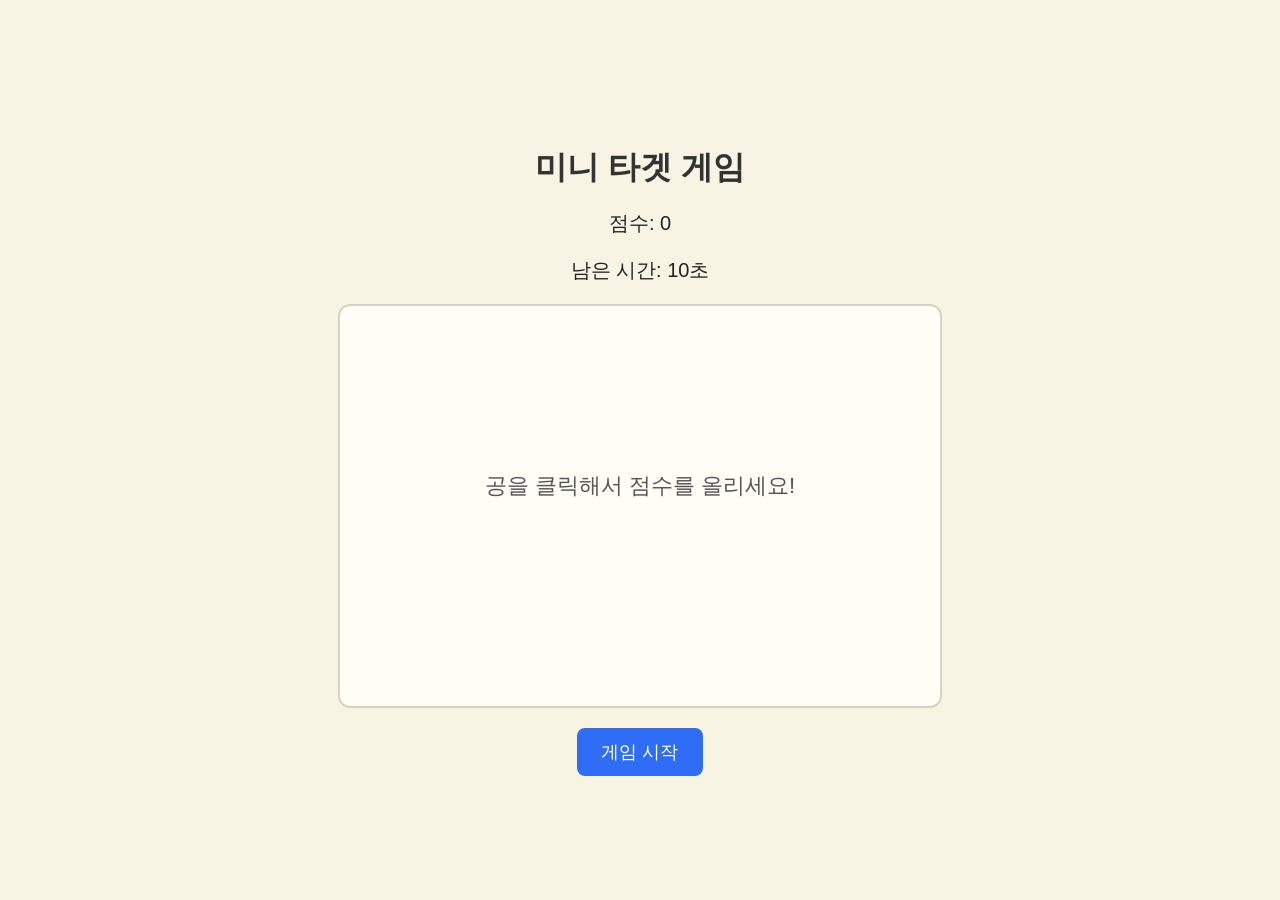
<file: index.html>
<!DOCTYPE html>
<html lang="ko">
<head>
  <meta charset="UTF-8" />
  <meta name="viewport" content="width=device-width, initial-scale=1.0" />
  <title>미니 타겟 게임</title>
  <link rel="stylesheet" href="system.css" />
</head>
<body>
  <div class="game-container">
    <h1>미니 타겟 게임</h1>
    <div class="info">
      <p>점수: <span id="score">0</span></p>
      <p>남은 시간: <span id="time">10</span>초</p>
    </div>

    <div id="game-area">
      <div id="ball"></div>
      <div id="message">공을 클릭해서 점수를 올리세요!</div>
    </div>

    <button id="start-btn">게임 시작</button>
  </div>

  <script>
    const ball = document.getElementById("ball");
    const scoreDisplay = document.getElementById("score");
    const timeDisplay = document.getElementById("time");
    const startBtn = document.getElementById("start-btn");
    const message = document.getElementById("message");
    const gameArea = document.getElementById("game-area");

    let score = 0;
    let timeLeft = 10;
    let timer;
    let gameRunning = false;

    function moveBall() {
      const areaWidth = gameArea.clientWidth - ball.clientWidth;
      const areaHeight = gameArea.clientHeight - ball.clientHeight;

      const randomX = Math.random() * areaWidth;
      const randomY = Math.random() * areaHeight;

      ball.style.left = `${randomX}px`;
      ball.style.top = `${randomY}px`;
    }

    ball.addEventListener("click", () => {
      if (!gameRunning) return;
      score++;
      scoreDisplay.textContent = score;
      moveBall();
    });

    startBtn.addEventListener("click", () => {
      if (gameRunning) return;

      score = 0;
      timeLeft = 10;
      gameRunning = true;

      scoreDisplay.textContent = score;
      timeDisplay.textContent = timeLeft;
      message.textContent = "게임 진행 중!";
      ball.style.display = "block";
      moveBall();

      timer = setInterval(() => {
        timeLeft--;
        timeDisplay.textContent = timeLeft;

        if (timeLeft <= 0) {
          clearInterval(timer);
          gameRunning = false;
          ball.style.display = "none";
          message.textContent = `게임 종료! 최종 점수: ${score}`;
        }
      }, 1000);
    });
  </script>
</body>
</html>
</file>
<file: system.css>
body {
  margin: 0;
  font-family: Arial, sans-serif;
  background-color: #f8f4e3; /* 아이보리색 */
  display: flex;
  justify-content: center;
  align-items: center;
  height: 100vh;
}

.game-container {
  text-align: center;
}

h1 {
  color: #333;
  margin-bottom: 10px;
}

.info {
  font-size: 20px;
  margin-bottom: 15px;
  color: #222;
}

#game-area {
  position: relative;
  width: 600px;
  height: 400px;
  background-color: #fffdf5;
  border: 2px solid #d8d2c2;
  border-radius: 12px;
  margin: 0 auto 20px;
  overflow: hidden;
}

#ball {
  position: absolute;
  width: 60px;
  height: 60px;
  background-color: #2f6df6; /* 파란 공 */
  border-radius: 50%;
  display: none;
  cursor: pointer;
}

#message {
  position: absolute;
  width: 100%;
  top: 45%;
  left: 50%;
  transform: translate(-50%, -50%);
  font-size: 22px;
  color: #555;
  pointer-events: none;
}

#start-btn {
  padding: 12px 24px;
  font-size: 18px;
  background-color: #2f6df6;
  color: white;
  border: none;
  border-radius: 8px;
  cursor: pointer;
}

#start-btn:hover {
  background-color: #1f56cc;
}
</file>
